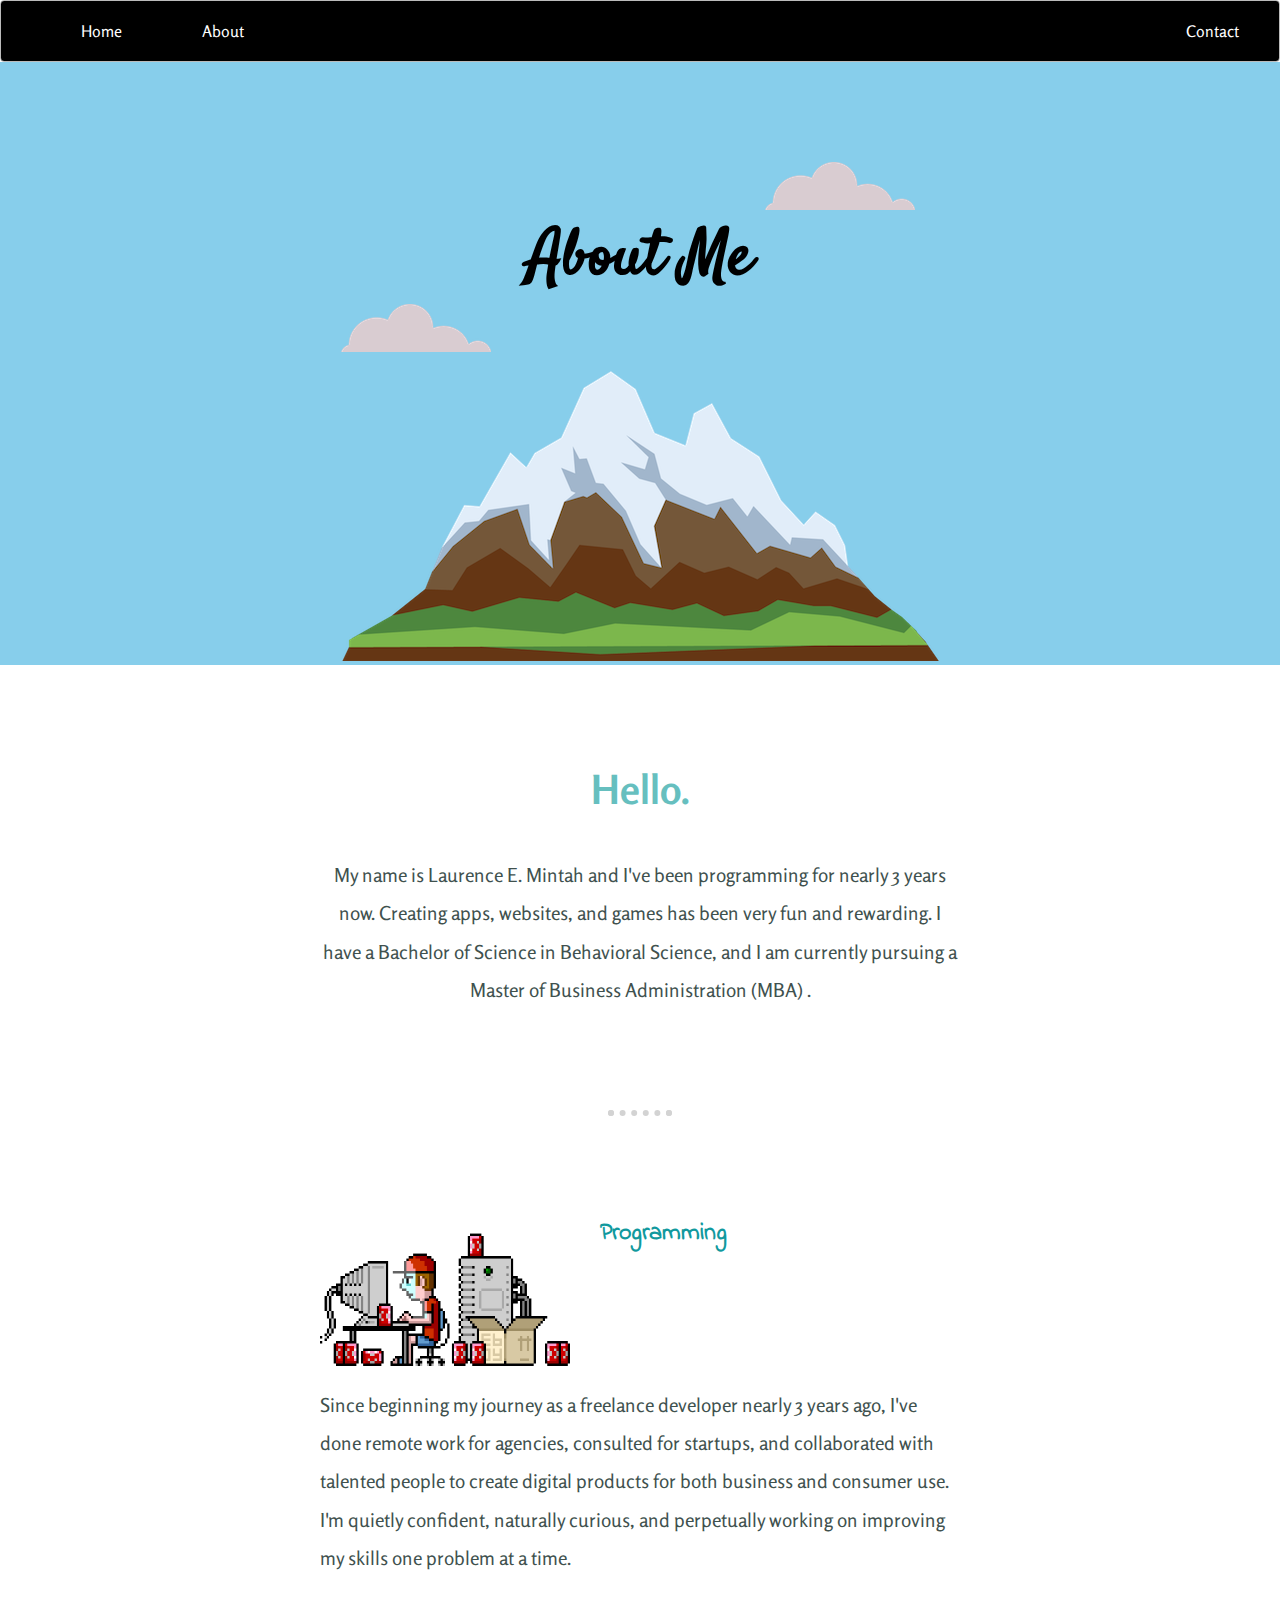
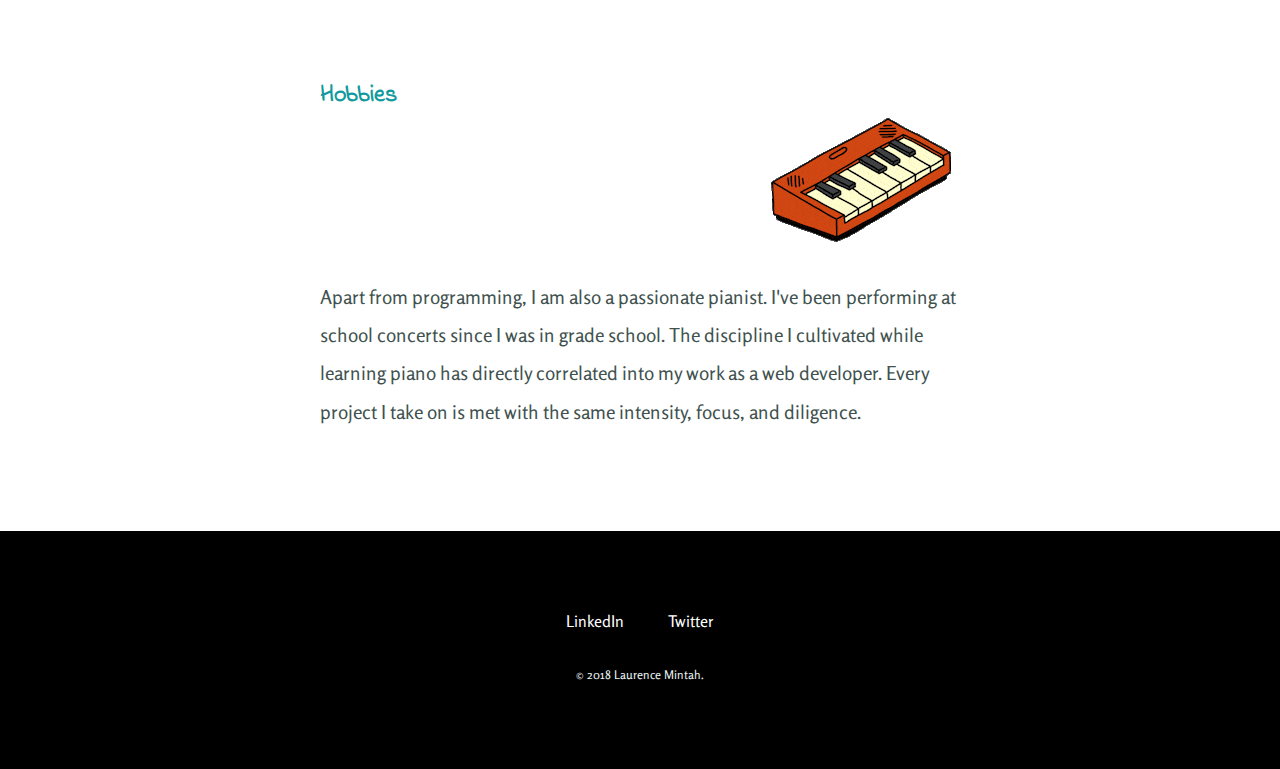
<file: about.html>
<!DOCTYPE html>
<html lang="en" dir="ltr">
  <head>
    <meta charset="utf-8">
    <title>About Me</title>
    <link href="https://fonts.googleapis.com/css?family=Akronim|Bungee+Inline|Exo+2|Indie+Flower|Josefin+Slab|Lilita+One|Rosario|Satisfy|Syncopate|Ubuntu+Mono|UnifrakturMaguntia|Vast+Shadow" rel="stylesheet">
    <link rel="stylesheet" type="text/css" href="./css/style2.css">
    <link rel="stylesheet" href="./css/animate.min.css">
    <!-- From Favicon.cc -->
    <link rel="icon" href="favicon.ico">
  </head>
  <body>

    <nav class="zone green">
    <ul class="main-nav">
      <li class="navwhite"><a href="index.html">Home</a></li>
      <li class="navwhite"><a href="about.html">About</a></li>
      <li class="push"><a href="contact.html">Contact</a></li>
    </ul>
  </nav>

    <div class="top-container">
      <img class="top-cloud"src="img/cloud.png" alt="cloud image">
      <h1 class="animated rubberBand">About Me</h1>
      <img id="cloud"src="img/cloud.png" alt="cloud image">
      <img src="img/mountain.png" alt="mountain">
    </div>

    <div class="middle-container">
      <div class="profile">
        <h2>Hello.</h2>
        <p class="intro">My name is Laurence E. Mintah and I've been programming for nearly 3 years now. Creating apps, websites, and games has been very fun and rewarding. I have a Bachelor of Science in Behavioral Science, and I am currently pursuing a Master of Business Administration (MBA)  .</p>
      </div>
      <hr>
      <div class="skills">
        <div class="skill-row">
          <img id="design" src="img/code.gif" alt="">
          <h3>Programming</h3>
          <p class="code-skill">Since beginning my journey as a freelance developer nearly 3 years ago, I've done remote work for agencies, consulted for startups, and collaborated with talented people to create digital products for both business and consumer use. I'm quietly confident, naturally curious, and perpetually working on improving my skills one problem at a time. </p>
        </div>
        <div class="skill-row">
          <img class="piano" src="img/piano.gif" alt="piano">
          <h3>Hobbies</h3>
          <p class="piano-skill">Apart from programming, I am also a passionate pianist. I've been performing at school concerts since I was in grade school. The discipline I cultivated while learning piano has directly correlated into my work as a web developer. Every project I take on is met with the same intensity, focus, and diligence.
          </p>
        </div>
      </div>
    </div>


    <div class="bottom-container">
      <a class="footer-link" href="https://linkedin.com/in/laurencemintah">LinkedIn</a>
      <a class="footer-link" href="https://twitter.com/lmintah_">Twitter</a>
      <p class="copyright">© 2018 Laurence Mintah.</p>
    </div>





  </body>
</html>
</file>
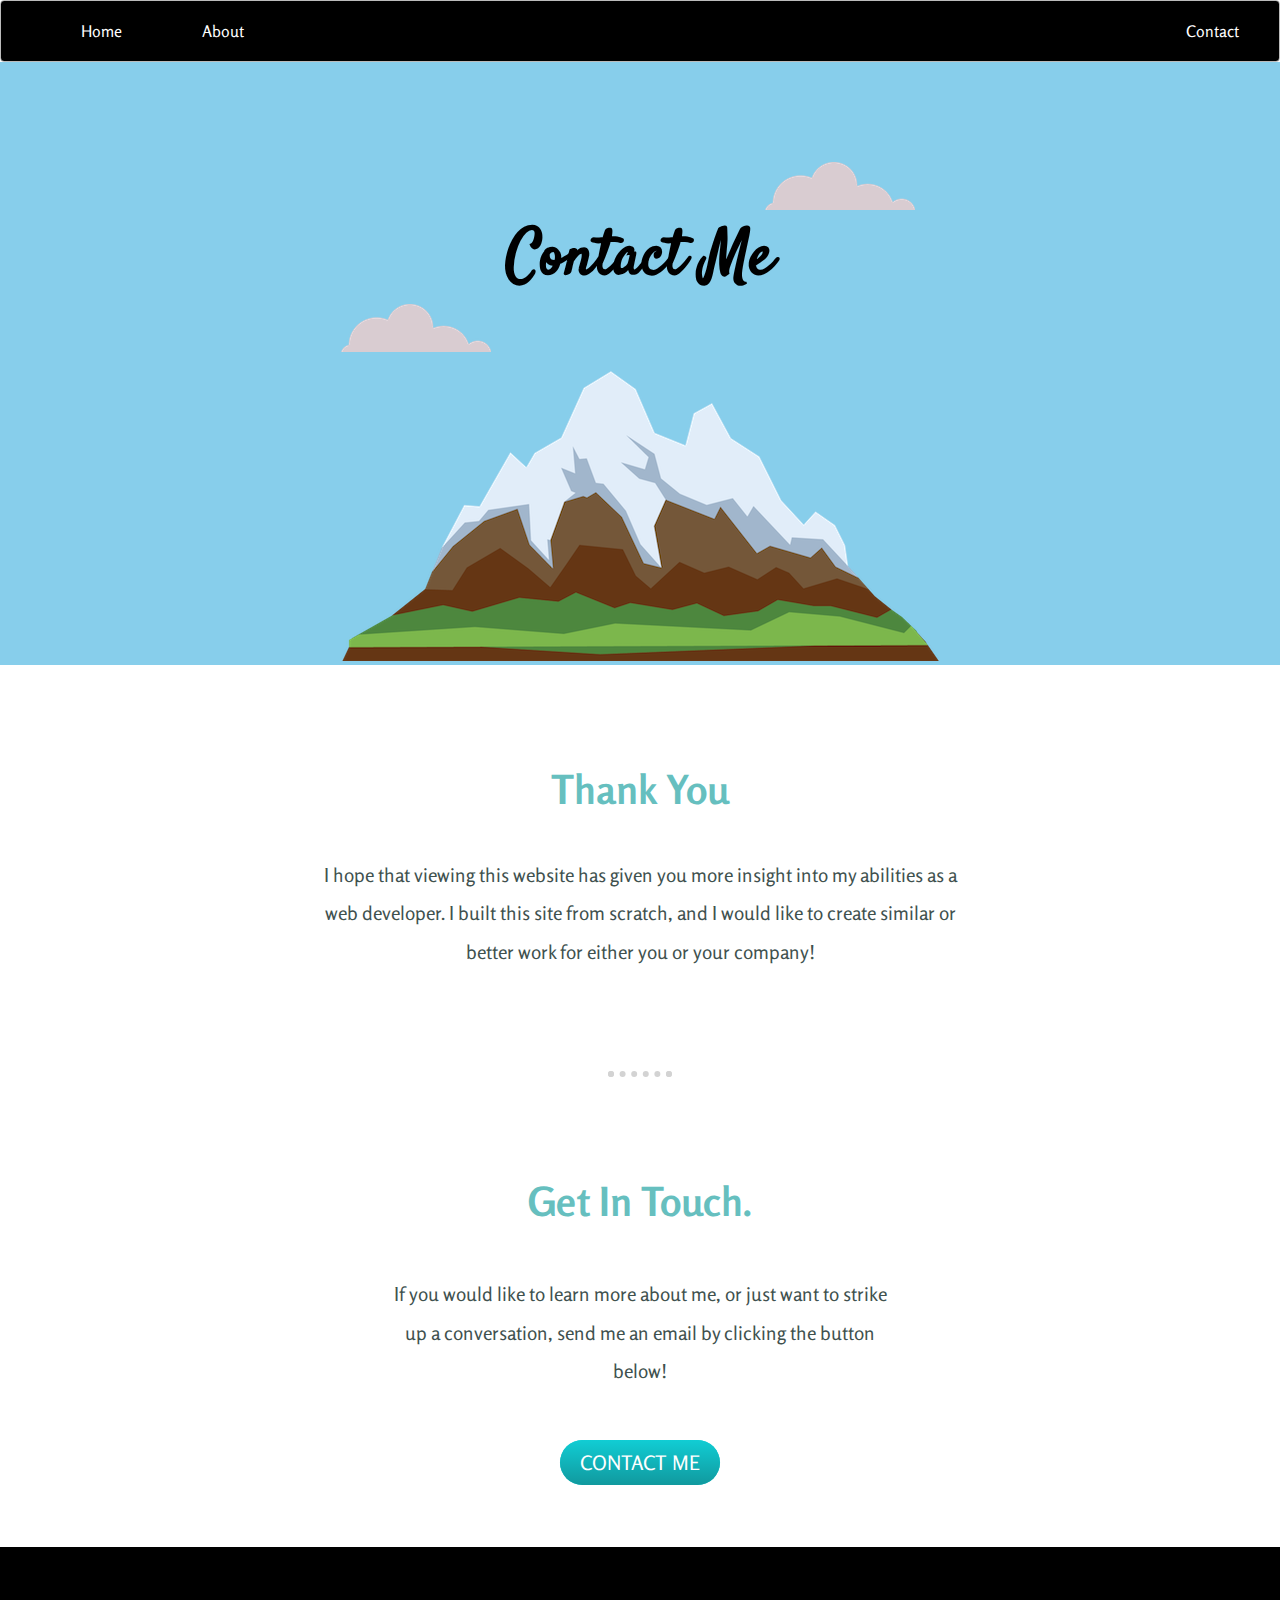
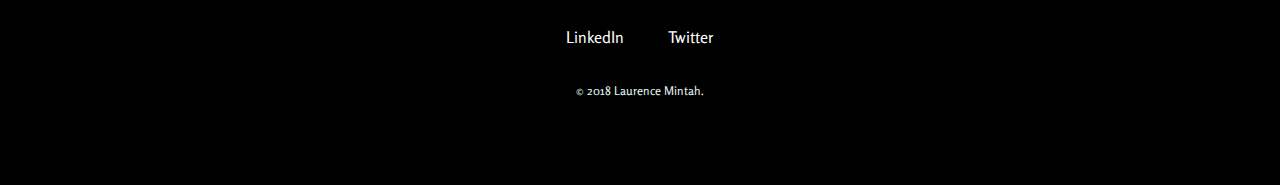
<file: contact.html>
<!DOCTYPE html>
<html lang="en" dir="ltr">
  <head>
    <meta charset="utf-8">
    <title>Contact Me</title>
    <link href="https://fonts.googleapis.com/css?family=Akronim|Bungee+Inline|Exo+2|Indie+Flower|Josefin+Slab|Lilita+One|Rosario|Satisfy|Syncopate|Ubuntu+Mono|UnifrakturMaguntia|Vast+Shadow" rel="stylesheet">
    <link rel="stylesheet" type="text/css" href="./css/style2.css">
    <link rel="stylesheet" href="./css/animate.min.css">
    <!-- From Favicon.cc -->
    <link rel="icon" href="favicon.ico">
  </head>
  <body>

    <nav class="zone green">
    <ul class="main-nav">
      <li class="navwhite"><a href="index.html">Home</a></li>
      <li class="navwhite"><a href="about.html">About</a></li>
      <li class="push"><a href="contact.html">Contact</a></li>
    </ul>
  </nav>

    <div class="top-container">
      <img class="top-cloud"src="img/cloud.png" alt="cloud image">
      <h1 class="animated rubberBand">Contact Me</h1>
      <img id="cloud"src="img/cloud.png" alt="cloud image">
      <img src="img/mountain.png" alt="mountain">
    </div>

    <div class="middle-container">
      <div class="profile">
        <h2>Thank You</h2>
        <p class="intro">I hope that viewing this website has given you more insight into my abilities as a web developer. I built this site from scratch, and I would like to create similar or better work for either you or your company!</p>
      </div>
      <hr>
      <div class="skills">


      </div>
      </div>

    <div class="contact-me">
      <h2>Get In Touch.</h2>
      <p class="contact-message">If you would like to learn more about me, or just want to strike up a conversation, send me an email by clicking the button below!</p>
      <a class="btn" href="mailto:laurencemintah@gmail.com">CONTACT ME</a>
    </div>

    <br>
    <br>
    <br>
    <br>



    <div class="bottom-container">
      <a class="footer-link" href="https://linkedin.com/in/laurencemintah">LinkedIn</a>
      <a class="footer-link" href="https://twitter.com/lmintah_">Twitter</a>
      <p class="copyright">© 2018 Laurence Mintah.</p>
    </div>





  </body>
</html>
</file>
<file: css/style2.css>
body {
  margin:0;
  text-align: center;
  color: #40514e;
}



/* NAV */


.main-nav{
  display: flex;
  list-style: none;
  font-size: 0.5em;
  margin: 0;
}

@media only screen and (max_width: 600px) {
  .main-nav {
    font-size: 0.5em;
    padding: 0;
  }

}

.push {
  margin-left: auto;
}

li {
  padding: 20px;
}

a {
  color: white;
  text-decoration: none;
}

.sticky{
  position: fixed;
  top:0;
  width: 100%;
}


.zone {
    cursor:pointer;
    color:#FFF;
    font-size:2em;
    border-radius:4px;
    border:1px solid #bbb;
    transition: all 0.3s linear;
}

.zone:hover {
    -webkit-box-shadow:rgba(0,0,0,0.8) 0px 5px 15px, inset rgba(0,0,0,0.15) 0px -10px 20px;
    -moz-box-shadow:rgba(0,0,0,0.8) 0px 5px 15px, inset rgba(0,0,0,0.15) 0px -10px 20px;
    -o-box-shadow:rgba(0,0,0,0.8) 0px 5px 15px, inset rgba(0,0,0,0.15) 0px -10px 20px;
    box-shadow:rgba(0,0,0,0.8) 0px 5px 15px, inset rgba(0,0,0,0.15) 0px -10px 20px;
}

/*https://paulund.co.uk/how-to-create-shiny-css-buttons*/
/***********************************************************************
 *  Green Background
 **********************************************************************/
.green{
    background: -moz-linear-gradient(top, #56B870 0%, #a5c956 100%); /* FF3.6+ */
    background: -webkit-gradient(linear, left top, left bottom, color-stop(0%,#000000), color-stop(100%,#000000)); /* Chrome,Safari4+ */
}







h1 {
  font-size: 4rem;
  margin-top: 50, auto, 0, auto;
  font-family: Satisfy,sans-serif;
  color: black;
  line-height: 4px;

}

hr {
  border: dotted 6px;
  color:lightgrey;
  border-bottom: none;
  width: 4%;
  margin:100px auto;
}

h2 {
  font-size: 2.5rem;
  color: #66BFBF;
  font-family: Rosario;
  padding-bottom: 10px;

}

h3 {
  color: #11999e;
  font-family: Indie Flower;
  font-size: 1.5rem;
}

#title {
  /* position: relative;
  bottom: 20px; */
  font-weight: normal;
  padding-top: 40px;
  font-size: 1.5rem;
}

p {
  font-size: 1.2rem;
  font-family: Rosario;
  line-height: 2;
}

.top-container {
  position:relative;
  padding-top: 100px;
  background-color: skyblue;

}

.pro {
  text-decoration: underline;
}

.intro {
  width: 50%;
  margin: auto;
  text-align: center;
}

.middle-container {
  margin: 100px 0;

}
.bottom-container {

}

#cloud {
  position: absolute;
}

.top-cloud {
  position:relative;
  left: 200px;
}

#me {
  height: 200px;
  width: auto;
  border-radius: 50%;
}

#design {
  height: 150px;
  width: 250px;
  float: left;
  margin-right: 30px;
}

.code-skill {
  clear:left;
  padding-top: 20px;
}

.piano {
  height: 200px;
  width: 200px;
  border-radius: 50%;
  float: right;
  margin-left: 30px;
}

.piano-skill {
  clear:right;
}

.skill-row {
  width: 50%;
  margin: 100px auto 100px auto;
  text-align: left;

}

.contact-message {
  width: 40%;
  margin: 40px auto 60px;
}

.btn {
  background: #11cdd4;
  background-image: -webkit-linear-gradient(top, #11cdd4, #11999e);
  background-image: -moz-linear-gradient(top, #11cdd4, #11999e);
  background-image: -ms-linear-gradient(top, #11cdd4, #11999e);
  background-image: -o-linear-gradient(top, #11cdd4, #11999e);
  background-image: linear-gradient(to bottom, #11cdd4, #11999e);
  -webkit-border-radius: 26;
  -moz-border-radius: 26;
  border-radius: 26px;
  font-family: Rosario;
  color: white;
  font-size: 20px;
  padding: 10px 20px 10px 20px;
  text-decoration: none;
}

.btn:hover {
  background: #30e3cb;
  background-image: -webkit-linear-gradient(top, #30e3cb, #2bc4ad);
  background-image: -moz-linear-gradient(top, #30e3cb, #2bc4ad);
  background-image: -ms-linear-gradient(top, #30e3cb, #2bc4ad);
  background-image: -o-linear-gradient(top, #30e3cb, #2bc4ad);
  background-image: linear-gradient(to bottom, #30e3cb, #2bc4ad);
  text-decoration: none;
  color: black;
}

.bottom-container {
  background-color: #000000;
  padding: 80px 0 50px;
  text-align: center;
}

a{
  font-family: Rosario;
  margin: 10px 20px;
  text-decoration: none;

}

a:hover {
  color: red;
}

.copyright {
  color: #eaf6f6;
  font-size: 0.75rem;
  padding: 20px 0;
}
</file>
